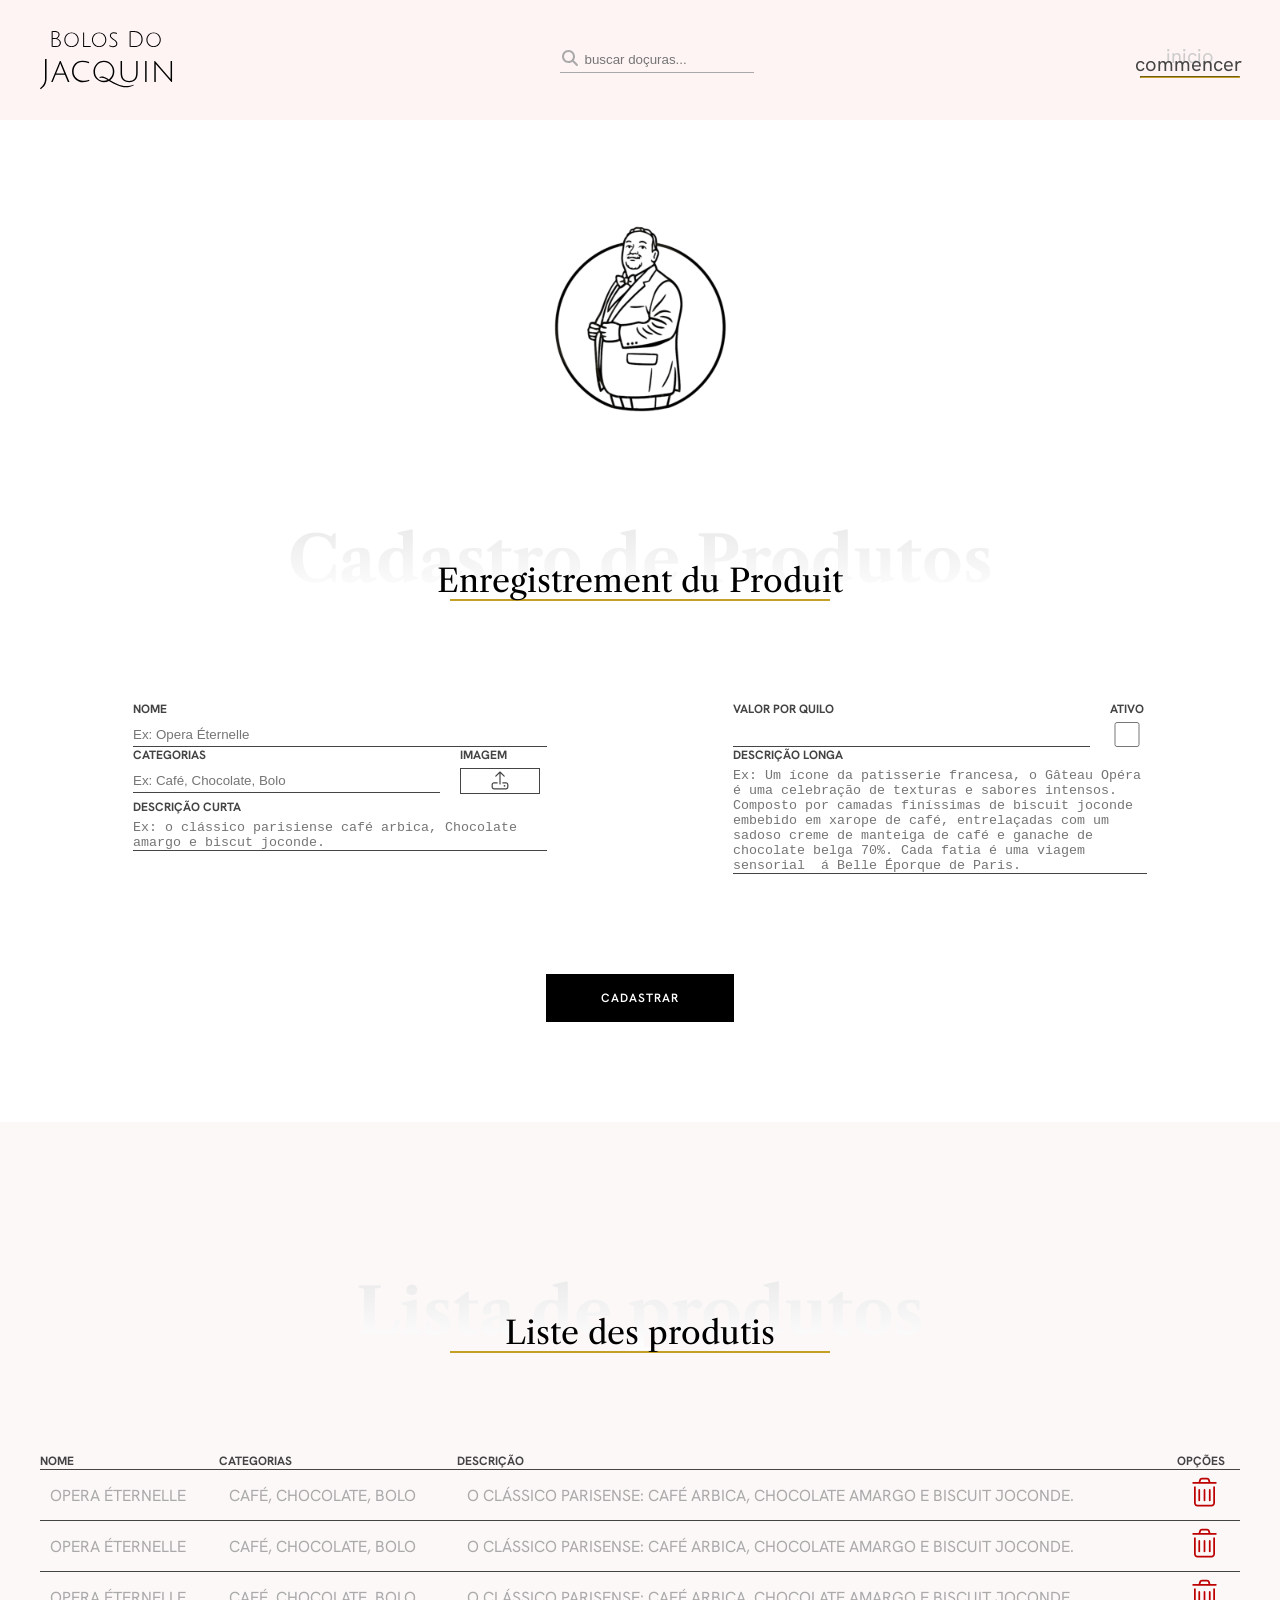
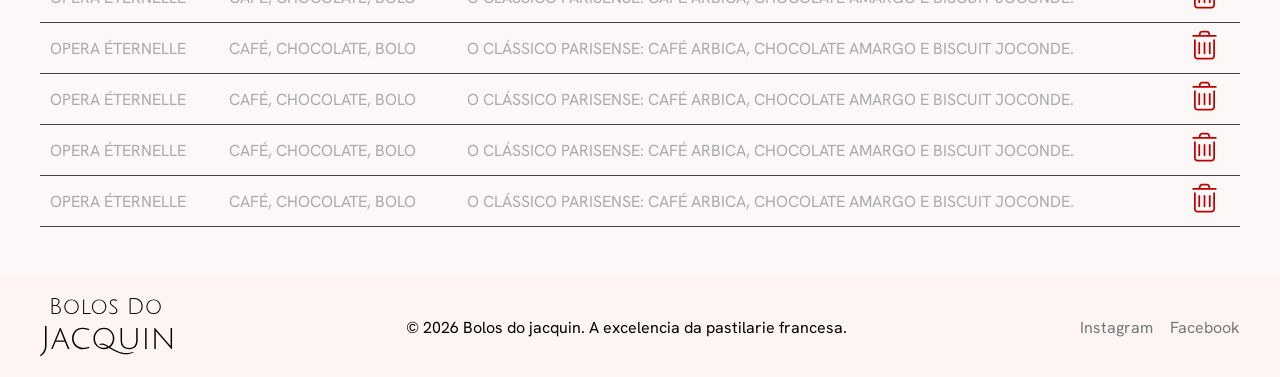
<file: admProdutos/index.html>
<!DOCTYPE html>
<html lang="en">

<head>
    <meta charset="UTF-8">
    <meta name="viewport" content="width=device-width, initial-scale=1.0">
    <title>Bolos do jacquin</title>
    <link rel="stylesheet" href="style.css">
    <link rel="preconnect" href="https://fonts.googleapis.com">
    <link rel="preconnect" href="https://fonts.gstatic.com" crossorigin>
    <link
        href="https://fonts.googleapis.com/css2?family=Hanken+Grotesk:ital,wght@0,100..900;1,100..900&family=Libre+Caslon+Text:ital,wght@0,400;0,700;1,400&display=swap"
        rel="stylesheet">

</head>

<body>
    <header>
        <div class="container header_container">
            <img src="./logos/logo.svg" alt="logo bolos do jacquin">

            <div class="box_busca">
                <svg xmlns="http://www.w3.org/2000/svg"
                    viewBox="0 0 640 640"><!--!Font Awesome Free 7.3.1 by @fontawesome - https://fontawesome.com License - https://fontawesome.com/license/free Copyright 2026 Fonticons, Inc.-->
                    <path
                        d="M480 272C480 317.9 465.1 360.3 440 394.7L566.6 521.4C579.1 533.9 579.1 554.2 566.6 566.7C554.1 579.2 533.8 579.2 521.3 566.7L394.7 440C360.3 465.1 317.9 480 272 480C157.1 480 64 386.9 64 272C64 157.1 157.1 64 272 64C386.9 64 480 157.1 480 272zM272 416C351.5 416 416 351.5 416 272C416 192.5 351.5 128 272 128C192.5 128 128 192.5 128 272C128 351.5 192.5 416 272 416z" />
                </svg> </svg>
                <input type="text" placeholder="buscar doçuras...">
            </div>
            <a class="link_inicio" href="">
                inicio
                <span>commencer</span>
                <hr>
            </a>

            <button>
                <svg xmlns="http://www.w3.org/2000/svg"
                    viewBox="0 0 640 640"><!--! Font Awesome Pro 7.3.1 by @fontawesome - https://fontawesome.com License - https://fontawesome.com/license (Commercial License) Copyright 2026 Fonticons, Inc. -->
                    <path fill="currentColor"
                        d="M360 128L116.3 320L544 320C544 192 432 128 360 128zM64 336C64 326.2 68.5 316.9 76.2 310.9L340.2 102.9C345.8 98.5 352.8 96 360 96C404.3 96 457.6 115.2 499.9 151.8C543.1 189.2 576 245.7 576 320L576 480C576 515.3 547.3 544 512 544L128 544C92.7 544 64 515.3 64 480L64 336zM96 416L544 416L544 352L96 352L96 416zM96 448L96 480C96 497.7 110.3 512 128 512L512 512C529.7 512 544 497.7 544 480L544 448L96 448z" />
                </svg>
            </button>
        </div>

    </header>
    <main>
        <h1>Pagina administrativa - Bolos do Jacquin</h1>
        <section class="cad_produtos">
            <div class="container cad_container">
                <img class="icon_jacquin" src="./logos/Logo Bolos do Jacquin.png" alt="">
                <div class="box_h2">
                    <h2>Cadastro de Produtos</h2>
                    <span>Enregistrement du Produit</span>
                    <hr>
                </div>

                <form action="">
                    <div class="input_form">
                        <div class="form_coluna1">
                            <div class="linha_form lf_coluna">
                                <label for="">nome</label>
                                <input placeholder="Ex: Opera Éternelle" type="text" name="" id="">
                            </div>
                            <div class="linha_form lf_linha">
                                <div class="input_cat lf_coluna">
                                    <label for="">categorias</label>
                                    <input type="text" placeholder="Ex: Café, Chocolate, Bolo">
                                </div>
                                <div class="input_img lf_coluna">
                                    <span>imagem</span>
                                    <label for="img">
                                        <svg xmlns="http://www.w3.org/2000/svg"
                                            viewBox="0 0 640 640"><!--! Font Awesome Pro 7.3.1 by @fontawesome - https://fontawesome.com License - https://fontawesome.com/license (Commercial License) Copyright 2026 Fonticons, Inc. -->
                                            <path fill="currentColor"
                                                d="M336 118.6L336 400C336 408.8 328.8 416 320 416C311.2 416 304 408.8 304 400L304 118.6L219.3 203.3C213.1 209.5 202.9 209.5 196.7 203.3C190.5 197.1 190.5 186.9 196.7 180.7L308.7 68.7C314.9 62.5 325.1 62.5 331.3 68.7L443.3 180.7C449.5 186.9 449.5 197.1 443.3 203.3C437.1 209.5 426.9 209.5 420.7 203.3L336 118.6zM256 384L160 384C142.3 384 128 398.3 128 416L128 480C128 497.7 142.3 512 160 512L480 512C497.7 512 512 497.7 512 480L512 416C512 398.3 497.7 384 480 384L384 384L384 352L480 352C515.3 352 544 380.7 544 416L544 480C544 515.3 515.3 544 480 544L160 544C124.7 544 96 515.3 96 480L96 416C96 380.7 124.7 352 160 352L256 352L256 384zM416 448C416 434.7 426.7 424 440 424C453.3 424 464 434.7 464 448C464 461.3 453.3 472 440 472C426.7 472 416 461.3 416 448z" />
                                        </svg>
                                    </label>
                                    <input type="file" name="img" id="img">
                                </div>
                            </div>
                            <div class="linha_form lf_coluna">
                                <label for="">descrição curta</label>
                                <textarea name=""
                                placeholder="Ex: o clássico parisiense café arbica, Chocolate amargo e biscut joconde."
                                    id="O clássico parisense: café arbica, Chocolate amargo e biscuit joconde."
                                    rows="2"></textarea>
                            </div>
                        </div>

                        <div class="form_coluna2">
                            <div class="linha_form lf_linha">
                                <div class="input_valor lf_coluna">
                                    <label for="">valor por quilo</label>
                                    <input type="text" name="" id="">
                                </div>
                                <div class="input_ativo lf_coluna">
                                    <label for="">ativo</label>
                                    <input type="checkbox" name="" id="">
                                </div>
                            </div>

                                <div class="linha_form lf_coluna">
                                    <label for="">descrição longa</label>
                                      <textarea name="" id="" rows="7" placeholder="Ex: Um ícone da patisserie francesa, o Gâteau Opéra é uma celebração de texturas e sabores intensos. Composto por camadas finíssimas de biscuit joconde embebido em xarope de café, entrelaçadas com um sadoso creme de manteiga de café e ganache de chocolate belga 70%. Cada fatia é uma viagem sensorial  á Belle Éporque de Paris."></textarea>
                                    </textarea>
                                </div>
                        </div>
                    </div>
                    <input type="button" value="Cadastrar">
                </form>
            </div>
        </section>

        <section class="list_produtos">
            <div class="container list_container">
                  <div class="box_h2">
                    <h2>Lista de produtos</h2>
                    <span>Liste des produtis</span>
                    <hr>
                </div>
                <div>
                    <table>
                        <thead>
                            <tr>
                                <th>Nome</th>
                                <th>Categorias</th>
                                <th>Descrição</th>
                                <th>Opções</th>
                            </tr>
                        </thead>
                        <tbody>
                            <tr>
                                <td data-cell="Nome">Opera Éternelle</td>
                                <td data-cell="Categorias">Café, Chocolate, Bolo</td>
                                <td data-cell="Descrição">O clássico parisense: café arbica, Chocolate amargo e biscuit joconde.</td>
                                <td data-cell="Opções">
                                    <svg xmlns="http://www.w3.org/2000/svg" viewBox="0 0 640 640"><!--! Font Awesome Pro 7.2.0 by @fontawesome - https://fontawesome.com License - https://fontawesome.com/license (Commercial License) Copyright 2026 Fonticons, Inc. --><path fill="currentColor" d="M256.5 91.4C258.5 84.6 264.8 80 271.8 80L368.2 80C375.3 80 381.5 84.6 383.5 91.4L394.5 128L245.5 128L256.5 91.4zM212.1 128L112 128C103.2 128 96 135.2 96 144C96 152.8 103.2 160 112 160L528 160C536.8 160 544 152.8 544 144C544 135.2 536.8 128 528 128L427.9 128L414.2 82.2C408.1 61.9 389.4 48 368.2 48L271.8 48C250.6 48 231.9 61.9 225.8 82.2L212.1 128zM128 208L128 512C128 547.3 156.7 576 192 576L448 576C483.3 576 512 547.3 512 512L512 208L480 208L480 512C480 529.7 465.7 544 448 544L192 544C174.3 544 160 529.7 160 512L160 208L128 208zM240 272C240 263.2 232.8 256 224 256C215.2 256 208 263.2 208 272L208 464C208 472.8 215.2 480 224 480C232.8 480 240 472.8 240 464L240 272zM336 272C336 263.2 328.8 256 320 256C311.2 256 304 263.2 304 272L304 464C304 472.8 311.2 480 320 480C328.8 480 336 472.8 336 464L336 272zM432 272C432 263.2 424.8 256 416 256C407.2 256 400 263.2 400 272L400 464C400 472.8 407.2 480 416 480C424.8 480 432 472.8 432 464L432 272z"/></svg>
                                </td>
                            <tr>
                                <td data-cell="Nome">Opera Éternelle</td>
                                <td data-cell="Categorias">Café, Chocolate, Bolo</td>
                                <td data-cell="Descrição">O clássico parisense: café arbica, Chocolate amargo e biscuit joconde.</td>
                                <td data-cell="Opções">
                                    <svg xmlns="http://www.w3.org/2000/svg" viewBox="0 0 640 640"><!--! Font Awesome Pro 7.2.0 by @fontawesome - https://fontawesome.com License - https://fontawesome.com/license (Commercial License) Copyright 2026 Fonticons, Inc. --><path fill="currentColor" d="M256.5 91.4C258.5 84.6 264.8 80 271.8 80L368.2 80C375.3 80 381.5 84.6 383.5 91.4L394.5 128L245.5 128L256.5 91.4zM212.1 128L112 128C103.2 128 96 135.2 96 144C96 152.8 103.2 160 112 160L528 160C536.8 160 544 152.8 544 144C544 135.2 536.8 128 528 128L427.9 128L414.2 82.2C408.1 61.9 389.4 48 368.2 48L271.8 48C250.6 48 231.9 61.9 225.8 82.2L212.1 128zM128 208L128 512C128 547.3 156.7 576 192 576L448 576C483.3 576 512 547.3 512 512L512 208L480 208L480 512C480 529.7 465.7 544 448 544L192 544C174.3 544 160 529.7 160 512L160 208L128 208zM240 272C240 263.2 232.8 256 224 256C215.2 256 208 263.2 208 272L208 464C208 472.8 215.2 480 224 480C232.8 480 240 472.8 240 464L240 272zM336 272C336 263.2 328.8 256 320 256C311.2 256 304 263.2 304 272L304 464C304 472.8 311.2 480 320 480C328.8 480 336 472.8 336 464L336 272zM432 272C432 263.2 424.8 256 416 256C407.2 256 400 263.2 400 272L400 464C400 472.8 407.2 480 416 480C424.8 480 432 472.8 432 464L432 272z"/></svg>
                                </td>
                            <tr>
                                <td data-cell="Nome">Opera Éternelle</td>
                                <td data-cell="Categorias">Café, Chocolate, Bolo</td>
                                <td data-cell="Descrição">O clássico parisense: café arbica, Chocolate amargo e biscuit joconde.</td>
                                <td data-cell="Opções">
                                    <svg xmlns="http://www.w3.org/2000/svg" viewBox="0 0 640 640"><!--! Font Awesome Pro 7.2.0 by @fontawesome - https://fontawesome.com License - https://fontawesome.com/license (Commercial License) Copyright 2026 Fonticons, Inc. --><path fill="currentColor" d="M256.5 91.4C258.5 84.6 264.8 80 271.8 80L368.2 80C375.3 80 381.5 84.6 383.5 91.4L394.5 128L245.5 128L256.5 91.4zM212.1 128L112 128C103.2 128 96 135.2 96 144C96 152.8 103.2 160 112 160L528 160C536.8 160 544 152.8 544 144C544 135.2 536.8 128 528 128L427.9 128L414.2 82.2C408.1 61.9 389.4 48 368.2 48L271.8 48C250.6 48 231.9 61.9 225.8 82.2L212.1 128zM128 208L128 512C128 547.3 156.7 576 192 576L448 576C483.3 576 512 547.3 512 512L512 208L480 208L480 512C480 529.7 465.7 544 448 544L192 544C174.3 544 160 529.7 160 512L160 208L128 208zM240 272C240 263.2 232.8 256 224 256C215.2 256 208 263.2 208 272L208 464C208 472.8 215.2 480 224 480C232.8 480 240 472.8 240 464L240 272zM336 272C336 263.2 328.8 256 320 256C311.2 256 304 263.2 304 272L304 464C304 472.8 311.2 480 320 480C328.8 480 336 472.8 336 464L336 272zM432 272C432 263.2 424.8 256 416 256C407.2 256 400 263.2 400 272L400 464C400 472.8 407.2 480 416 480C424.8 480 432 472.8 432 464L432 272z"/></svg>
                                </td>
                            <tr>
                                <td data-cell="Nome">Opera Éternelle</td>
                                <td data-cell="Categorias">Café, Chocolate, Bolo</td>
                                <td data-cell="Descrição">O clássico parisense: café arbica, Chocolate amargo e biscuit joconde.</td>
                                <td data-cell="Opções">
                                    <svg xmlns="http://www.w3.org/2000/svg" viewBox="0 0 640 640"><!--! Font Awesome Pro 7.2.0 by @fontawesome - https://fontawesome.com License - https://fontawesome.com/license (Commercial License) Copyright 2026 Fonticons, Inc. --><path fill="currentColor" d="M256.5 91.4C258.5 84.6 264.8 80 271.8 80L368.2 80C375.3 80 381.5 84.6 383.5 91.4L394.5 128L245.5 128L256.5 91.4zM212.1 128L112 128C103.2 128 96 135.2 96 144C96 152.8 103.2 160 112 160L528 160C536.8 160 544 152.8 544 144C544 135.2 536.8 128 528 128L427.9 128L414.2 82.2C408.1 61.9 389.4 48 368.2 48L271.8 48C250.6 48 231.9 61.9 225.8 82.2L212.1 128zM128 208L128 512C128 547.3 156.7 576 192 576L448 576C483.3 576 512 547.3 512 512L512 208L480 208L480 512C480 529.7 465.7 544 448 544L192 544C174.3 544 160 529.7 160 512L160 208L128 208zM240 272C240 263.2 232.8 256 224 256C215.2 256 208 263.2 208 272L208 464C208 472.8 215.2 480 224 480C232.8 480 240 472.8 240 464L240 272zM336 272C336 263.2 328.8 256 320 256C311.2 256 304 263.2 304 272L304 464C304 472.8 311.2 480 320 480C328.8 480 336 472.8 336 464L336 272zM432 272C432 263.2 424.8 256 416 256C407.2 256 400 263.2 400 272L400 464C400 472.8 407.2 480 416 480C424.8 480 432 472.8 432 464L432 272z"/></svg>
                                </td>
                            <tr>
                                <td data-cell="Nome">Opera Éternelle</td>
                                <td data-cell="Categorias">Café, Chocolate, Bolo</td>
                                <td data-cell="Descrição">O clássico parisense: café arbica, Chocolate amargo e biscuit joconde.</td>
                                <td data-cell="Opções">
                                    <svg xmlns="http://www.w3.org/2000/svg" viewBox="0 0 640 640"><!--! Font Awesome Pro 7.2.0 by @fontawesome - https://fontawesome.com License - https://fontawesome.com/license (Commercial License) Copyright 2026 Fonticons, Inc. --><path fill="currentColor" d="M256.5 91.4C258.5 84.6 264.8 80 271.8 80L368.2 80C375.3 80 381.5 84.6 383.5 91.4L394.5 128L245.5 128L256.5 91.4zM212.1 128L112 128C103.2 128 96 135.2 96 144C96 152.8 103.2 160 112 160L528 160C536.8 160 544 152.8 544 144C544 135.2 536.8 128 528 128L427.9 128L414.2 82.2C408.1 61.9 389.4 48 368.2 48L271.8 48C250.6 48 231.9 61.9 225.8 82.2L212.1 128zM128 208L128 512C128 547.3 156.7 576 192 576L448 576C483.3 576 512 547.3 512 512L512 208L480 208L480 512C480 529.7 465.7 544 448 544L192 544C174.3 544 160 529.7 160 512L160 208L128 208zM240 272C240 263.2 232.8 256 224 256C215.2 256 208 263.2 208 272L208 464C208 472.8 215.2 480 224 480C232.8 480 240 472.8 240 464L240 272zM336 272C336 263.2 328.8 256 320 256C311.2 256 304 263.2 304 272L304 464C304 472.8 311.2 480 320 480C328.8 480 336 472.8 336 464L336 272zM432 272C432 263.2 424.8 256 416 256C407.2 256 400 263.2 400 272L400 464C400 472.8 407.2 480 416 480C424.8 480 432 472.8 432 464L432 272z"/></svg>
                                </td>
                            <tr>
                                <td data-cell="Nome">Opera Éternelle</td>
                                <td data-cell="Categorias">Café, Chocolate, Bolo</td>
                                <td data-cell="Descrição">O clássico parisense: café arbica, Chocolate amargo e biscuit joconde.</td>
                                <td data-cell="Opções">
                                    <svg xmlns="http://www.w3.org/2000/svg" viewBox="0 0 640 640"><!--! Font Awesome Pro 7.2.0 by @fontawesome - https://fontawesome.com License - https://fontawesome.com/license (Commercial License) Copyright 2026 Fonticons, Inc. --><path fill="currentColor" d="M256.5 91.4C258.5 84.6 264.8 80 271.8 80L368.2 80C375.3 80 381.5 84.6 383.5 91.4L394.5 128L245.5 128L256.5 91.4zM212.1 128L112 128C103.2 128 96 135.2 96 144C96 152.8 103.2 160 112 160L528 160C536.8 160 544 152.8 544 144C544 135.2 536.8 128 528 128L427.9 128L414.2 82.2C408.1 61.9 389.4 48 368.2 48L271.8 48C250.6 48 231.9 61.9 225.8 82.2L212.1 128zM128 208L128 512C128 547.3 156.7 576 192 576L448 576C483.3 576 512 547.3 512 512L512 208L480 208L480 512C480 529.7 465.7 544 448 544L192 544C174.3 544 160 529.7 160 512L160 208L128 208zM240 272C240 263.2 232.8 256 224 256C215.2 256 208 263.2 208 272L208 464C208 472.8 215.2 480 224 480C232.8 480 240 472.8 240 464L240 272zM336 272C336 263.2 328.8 256 320 256C311.2 256 304 263.2 304 272L304 464C304 472.8 311.2 480 320 480C328.8 480 336 472.8 336 464L336 272zM432 272C432 263.2 424.8 256 416 256C407.2 256 400 263.2 400 272L400 464C400 472.8 407.2 480 416 480C424.8 480 432 472.8 432 464L432 272z"/></svg>
                                </td>
                            <tr>
                                <td data-cell="Nome">Opera Éternelle</td>
                                <td data-cell="Categorias">Café, Chocolate, Bolo</td>
                                <td data-cell="Descrição">O clássico parisense: café arbica, Chocolate amargo e biscuit joconde.</td>
                                <td data-cell="Opções">
                                    <svg xmlns="http://www.w3.org/2000/svg" viewBox="0 0 640 640"><!--! Font Awesome Pro 7.2.0 by @fontawesome - https://fontawesome.com License - https://fontawesome.com/license (Commercial License) Copyright 2026 Fonticons, Inc. --><path fill="currentColor" d="M256.5 91.4C258.5 84.6 264.8 80 271.8 80L368.2 80C375.3 80 381.5 84.6 383.5 91.4L394.5 128L245.5 128L256.5 91.4zM212.1 128L112 128C103.2 128 96 135.2 96 144C96 152.8 103.2 160 112 160L528 160C536.8 160 544 152.8 544 144C544 135.2 536.8 128 528 128L427.9 128L414.2 82.2C408.1 61.9 389.4 48 368.2 48L271.8 48C250.6 48 231.9 61.9 225.8 82.2L212.1 128zM128 208L128 512C128 547.3 156.7 576 192 576L448 576C483.3 576 512 547.3 512 512L512 208L480 208L480 512C480 529.7 465.7 544 448 544L192 544C174.3 544 160 529.7 160 512L160 208L128 208zM240 272C240 263.2 232.8 256 224 256C215.2 256 208 263.2 208 272L208 464C208 472.8 215.2 480 224 480C232.8 480 240 472.8 240 464L240 272zM336 272C336 263.2 328.8 256 320 256C311.2 256 304 263.2 304 272L304 464C304 472.8 311.2 480 320 480C328.8 480 336 472.8 336 464L336 272zM432 272C432 263.2 424.8 256 416 256C407.2 256 400 263.2 400 272L400 464C400 472.8 407.2 480 416 480C424.8 480 432 472.8 432 464L432 272z"/></svg>
                                </td>
                            </tr>
                        </tbody>
                    </table>
                </div>
            </div>

        </section>
    </main>
    <footer>
        <div class="home_container footer_container">
            <img src="./logos/logo.svg" alt="logo bolos do jacquin">
            <span>© 2026 Bolos do jacquin. A excelencia da pastilarie francesa.</span>
            <nav class="nav_footer">
                <a href="">Instagram</a> 
                <a href="">Facebook</a> 
            </nav>
        </div>
    </footer>
</body>

</html>
</file>
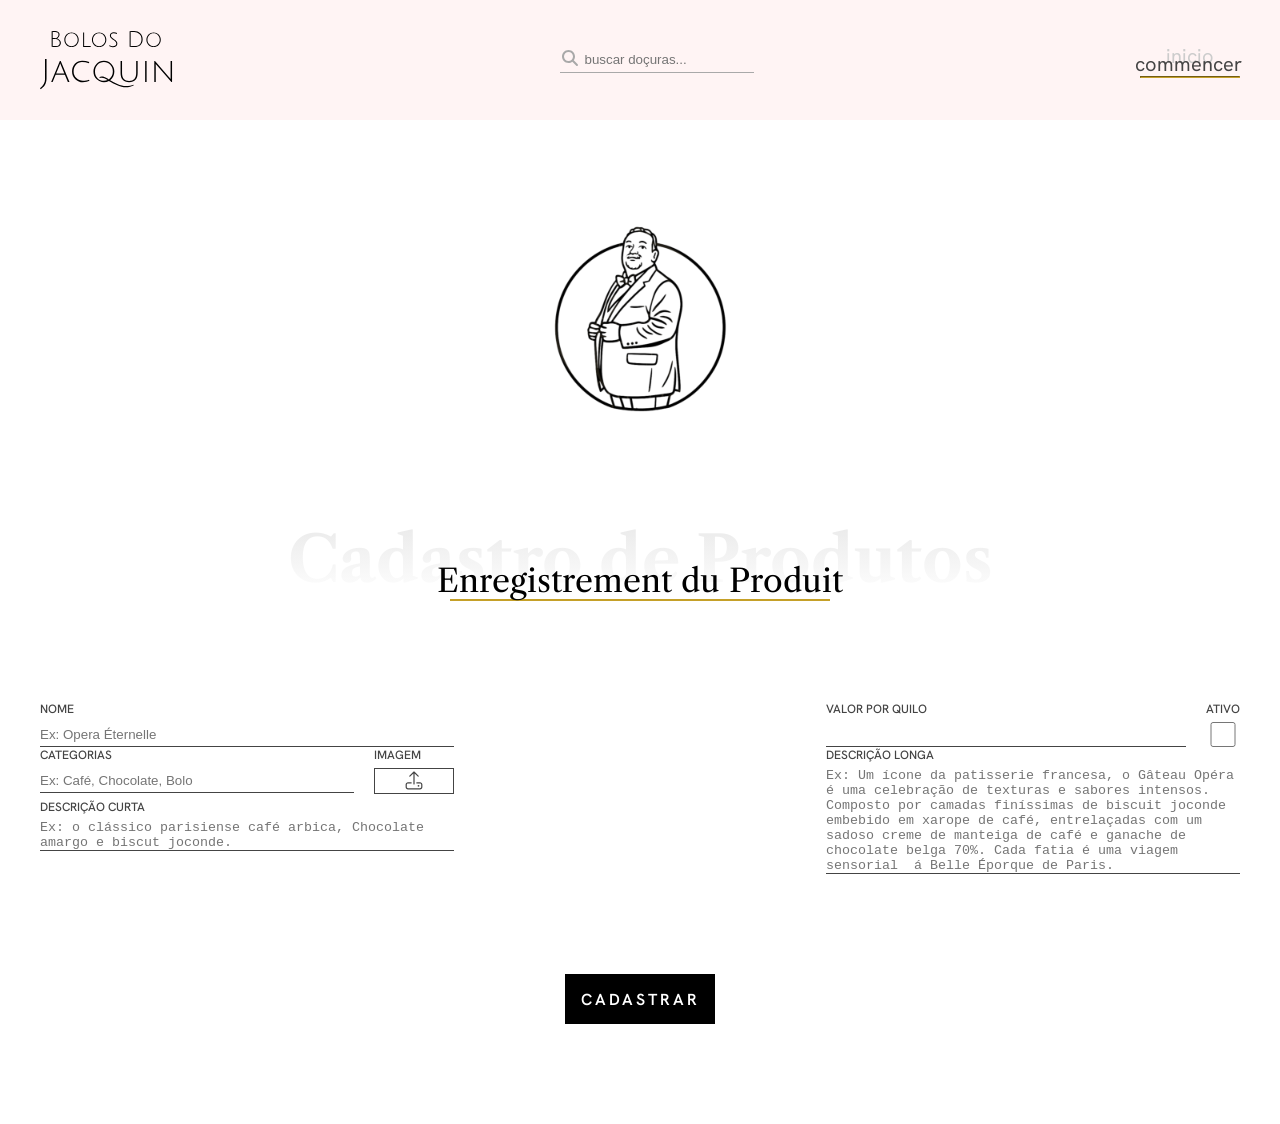
<file: Bolos do jacquin/admProdutos/index.html>
<!DOCTYPE html>
<html lang="en">

<head>
    <meta charset="UTF-8">
    <meta name="viewport" content="width=device-width, initial-scale=1.0">
    <title>Bolos do jacquin</title>
    <link rel="stylesheet" href="style.css">
    <link rel="preconnect" href="https://fonts.googleapis.com">
    <link rel="preconnect" href="https://fonts.gstatic.com" crossorigin>
    <link
        href="https://fonts.googleapis.com/css2?family=Hanken+Grotesk:ital,wght@0,100..900;1,100..900&family=Libre+Caslon+Text:ital,wght@0,400;0,700;1,400&display=swap"
        rel="stylesheet">

</head>

<body>
    <header>
        <div class="container header_container">
            <img src="../logos/logo.svg" alt="logo bolos do jacquin">

            <div class="box_busca">
                <svg xmlns="http://www.w3.org/2000/svg"
                    viewBox="0 0 640 640"><!--!Font Awesome Free 7.3.1 by @fontawesome - https://fontawesome.com License - https://fontawesome.com/license/free Copyright 2026 Fonticons, Inc.-->
                    <path
                        d="M480 272C480 317.9 465.1 360.3 440 394.7L566.6 521.4C579.1 533.9 579.1 554.2 566.6 566.7C554.1 579.2 533.8 579.2 521.3 566.7L394.7 440C360.3 465.1 317.9 480 272 480C157.1 480 64 386.9 64 272C64 157.1 157.1 64 272 64C386.9 64 480 157.1 480 272zM272 416C351.5 416 416 351.5 416 272C416 192.5 351.5 128 272 128C192.5 128 128 192.5 128 272C128 351.5 192.5 416 272 416z" />
                </svg> </svg>
                <input type="text" placeholder="buscar doçuras...">
            </div>
            <a class="link_inicio" href="">
                inicio
                <span>commencer</span>
                <hr>
            </a>

            <button>
                <svg xmlns="http://www.w3.org/2000/svg"
                    viewBox="0 0 640 640"><!--! Font Awesome Pro 7.3.1 by @fontawesome - https://fontawesome.com License - https://fontawesome.com/license (Commercial License) Copyright 2026 Fonticons, Inc. -->
                    <path fill="currentColor"
                        d="M360 128L116.3 320L544 320C544 192 432 128 360 128zM64 336C64 326.2 68.5 316.9 76.2 310.9L340.2 102.9C345.8 98.5 352.8 96 360 96C404.3 96 457.6 115.2 499.9 151.8C543.1 189.2 576 245.7 576 320L576 480C576 515.3 547.3 544 512 544L128 544C92.7 544 64 515.3 64 480L64 336zM96 416L544 416L544 352L96 352L96 416zM96 448L96 480C96 497.7 110.3 512 128 512L512 512C529.7 512 544 497.7 544 480L544 448L96 448z" />
                </svg>
            </button>
        </div>

    </header>
    <main>
        <h1>Pagina administrativa - Bolos do Jacquin</h1>
        <section class="cad_produtos">
            <div class="container cad_container">
                <img class="icon_jacquin" src="../logos/Logo Bolos do Jacquin.png" alt="">
                <div class="box_h2">
                    <h2>Cadastro de Produtos</h2>
                    <span>Enregistrement du Produit</span>
                    <hr>
                </div>

                <form action="">
                    <div class="input_form">
                        <div class="form_coluna1">
                            <div class="linha_form lf_coluna">
                                <label for="">nome</label>
                                <input placeholder="Ex: Opera Éternelle" type="text" name="" id="">
                            </div>
                            <div class="linha_form lf_linha">
                                <div class="input_cat lf_coluna">
                                    <label for="">categorias</label>
                                    <input type="text" placeholder="Ex: Café, Chocolate, Bolo">
                                </div>
                                <div class="input_img lf_coluna">
                                    <span>imagem</span>
                                    <label for="img">
                                        <svg xmlns="http://www.w3.org/2000/svg"
                                            viewBox="0 0 640 640"><!--! Font Awesome Pro 7.3.1 by @fontawesome - https://fontawesome.com License - https://fontawesome.com/license (Commercial License) Copyright 2026 Fonticons, Inc. -->
                                            <path fill="currentColor"
                                                d="M336 118.6L336 400C336 408.8 328.8 416 320 416C311.2 416 304 408.8 304 400L304 118.6L219.3 203.3C213.1 209.5 202.9 209.5 196.7 203.3C190.5 197.1 190.5 186.9 196.7 180.7L308.7 68.7C314.9 62.5 325.1 62.5 331.3 68.7L443.3 180.7C449.5 186.9 449.5 197.1 443.3 203.3C437.1 209.5 426.9 209.5 420.7 203.3L336 118.6zM256 384L160 384C142.3 384 128 398.3 128 416L128 480C128 497.7 142.3 512 160 512L480 512C497.7 512 512 497.7 512 480L512 416C512 398.3 497.7 384 480 384L384 384L384 352L480 352C515.3 352 544 380.7 544 416L544 480C544 515.3 515.3 544 480 544L160 544C124.7 544 96 515.3 96 480L96 416C96 380.7 124.7 352 160 352L256 352L256 384zM416 448C416 434.7 426.7 424 440 424C453.3 424 464 434.7 464 448C464 461.3 453.3 472 440 472C426.7 472 416 461.3 416 448z" />
                                        </svg>
                                    </label>
                                    <input type="file" name="img" id="img">
                                </div>
                            </div>
                            <div class="linha_form lf_coluna">
                                <label for="">descrição curta</label>
                                <textarea name=""
                                placeholder="Ex: o clássico parisiense café arbica, Chocolate amargo e biscut joconde."
                                    id="O clássico parisense: café arbica, Chocolate amargo e biscuit joconde."
                                    rows="2"></textarea>
                            </div>
                        </div>

                        <div class="form_coluna2">
                            <div class="linha_form lf_linha">
                                <div class="input_valor lf_coluna">
                                    <label for="">valor por quilo</label>
                                    <input type="text" name="" id="">
                                </div>
                                <div class="input_ativo lf_coluna">
                                    <label for="">ativo</label>
                                    <input type="checkbox" name="" id="">
                                </div>
                            </div>

                                <div class="linha_form lf_coluna">
                                    <label for="">descrição longa</label>
                                      <textarea name="" id="" rows="7" placeholder="Ex: Um ícone da patisserie francesa, o Gâteau Opéra é uma celebração de texturas e sabores intensos. Composto por camadas finíssimas de biscuit joconde embebido em xarope de café, entrelaçadas com um sadoso creme de manteiga de café e ganache de chocolate belga 70%. Cada fatia é uma viagem sensorial  á Belle Éporque de Paris."></textarea>
                                    </textarea>
                                </div>
                        </div>
                    </div>
                    <input type="button" value="Cadastrar">
                </form>
            </div>
        </section>
    </main>
    <footer></footer>
</body>

</html>
</file>
<file: admProdutos/style.css>
*{
    margin: 0;
    padding: 0;
    box-sizing: border-box;
}

:root{
    --corPrincipal: #fff4f4;
    --fonteHanken: "Hanken Grotesk", sans-serif;
    --corDourado: #c5a028;
    --corSecundaria: #fdf8f8;
}

.container{
    width: 95%;
    max-width: 1200px;
    margin: 0 auto;
    /* background-color: aqua; */
}

h1{
    position: absolute;
    width: 1px;
    height: 1px;
    margin: -1px;
    overflow: hidden;
}

header{
    background-color: var(--corPrincipal);
    font-family: "Hanken Grotesk", sans-serif;
}

.header_container{
    display: flex;
    justify-content: space-between;
    align-items: center;
    height: 120px;
}

.box_busca{
    position: relative;
}

.box_busca svg{
    width: 20px;
    position: absolute;
    fill: #a9a9a9;
}

.box_busca input{
    padding-left: 25px;
    padding-bottom: 5px;
    background-color: transparent;
    border: none;
    border-bottom: solid 1px #a9a9a9;
}

.box_busca input:focus{
    outline: none;
}

.link_inicio{
    color: #cccccc;
    text-decoration: none;
    font-size: 20px;
    position: relative;
    text-align: center;
}

.link_inicio span{
    color: #444444;
    position: absolute;
    left: -5px;
    top: 8px;
}

.link_inicio hr{
    margin-top: 7px;
    width: 100px;
    color: var(--corDourado);
    /* border: none; */
    height: 1px;
}


/* .......................... Botão do Menu......................... */
.header_container button{
    background-color: transparent;
    border: none;
    display: none;
}

.header_container button svg{
    width: 50px;
}






/* .......... SECAO CADASTRO DE PRODUTOS ..................... */
.cad_container{
    display: flex;
    flex-direction: column;
    align-items: center;
    padding: 100px 0;
}

.icon_jacquin{
    width: 200px;
}

.box_h2{
    font-family: "Libre Caslon Text", serif;
    /* background-color: darkgreen; */
    display: flex;
    flex-direction: column;
    align-items: center;
    position: relative;
    margin-top: 100px;
    margin-bottom: 100px;
}

.box_h2 h2{
    font-weight: 700;
    font-size: 64px;
    background-image: linear-gradient(0deg, #ffffff, #e9e9e9);
    background-clip: text;
    -webkit-background-clip: text;

    color: transparent;
    -webkit-text-fill-color: transparent;
}

.box_h2 span{
    font-size: 32px;
    position: absolute;
    bottom:1px;
    margin-bottom: 0 auto;
}

.box_h2 hr {
    max-width: 380px;
    width: 100%;
    background-color: #c5a028;
    border: none;
    height: 2px;
    
}



/* .........................Formulario................................... */
form{
    /* background-color: aqua; */
    width: 100%;
}

.input_form{
    display: flex;
    justify-content: space-around;
    width: 100%;
    max-width: 1200px;
}

.lf_coluna{
    display: flex;
    flex-direction: column;
}

.lf_linha{
    display: flex;
}

.input_img svg{
    width: 24px;
}

.form_coluna1,
.form_coluna2{
    max-width: 414px;
    width: 45%;
}







.input_img span,
form label{
    font-family:var(--fonteHanken);
    text-transform: uppercase;
    color: #444444;
    font-size: 12px;
    font-weight: 700;
    margin-bottom: 5px;
}

.input_form input[type=text],
.input_form textarea{
    background-color: transparent;
    border: none;
    border-bottom: solid 1px #444444;
    resize: none;
}

.input_form input[type=text]:focus,
.input_form textarea{
    outline: none;
}

.linha_fron{
    margin-bottom: 20px;
}

.input_form input[type=file]{
    display: none;
}

.input_img label{
    /* background-color: purple; */
    display: flex;
    align-items: center;
    justify-content: center;
    width: 80px;
    border: solid 1px #444444;
}

.input_img label:hover{
    cursor: pointer;
}

form input[type=checkbox],
form input[type=text]{
    height: 25px;
}

.input_cat{
    width: 79%;
}

.input_cat input{
    max-width: 314px;
    margin-right: 20px;
}

/* width 314px alterado para max-width 314px */

.input_valor{
    width: 91%;
}

.input_valor input{
    margin-right: 20px;
    max-width: 360px;
}

form input[type=button]{
    margin: 100px auto 0;
    display: block;
    background-color: black;
    color: white;
    text-transform: uppercase;
    font-family: var(--fonteHanken);
    border: none;
    font-size: 12px;
    font-weight: 600;
    letter-spacing: 1px;
    padding: 16px 55px;
    cursor: pointer;
}


/* ......................Liata de Produtos............................*/
.list_produtos{
    background-color: var(--corSecundaria);
    padding-top: 50px;
    padding-bottom: 50px;
    /* padding: 50px 0*/
}

table{
    /* background-color: aquamarine; */
    width: 100%;
    font-family: var(--fonteHanken);
    text-transform: uppercase;
    border-collapse: collapse;
}

thead{
    font-weight: 600;
    font-size: 12px;
    color: #444444;
    text-align: left;
}

tbody{
    color: #aaaaaa;
}

table svg{
    width: 35px;
    color: #bd0000;
}

tr, td{
    border-bottom: solid 1px #444444;
    padding: 5px 10px;
}




/* .......................... Media ......................... */

@media screen and (max-width: 768px){
    .header_container button{
    display: block;
    }
    .link_inicio,
    .box_busca{
        display: none;
    }

    .box_h2 h2{
        font-size: 32px;
    }

    .box_h2 span{
        font-size: 20px;
        bottom: -18px;
        margin-bottom: 20px;
    }

    .box_h2 hr{
        margin-bottom: 4px;
        width: 70%;
    }

    .input_form{
        display: block;
    }
    


/* ...........................FOTMULARIO.................................. */

    .input_form{
    flex-direction: column;   
    align-items: center;    
}

.form_coluna1,
.form_coluna2{
    max-width: 500px;
    width: 80%;
}



/* ...............................TABELA........................... */

thead{
    display: none;
}

tbody tr{
    display: flex;
    flex-direction: column;
    border: solid 1px #444444;
    border-radius: 10px;
    background-color: #ffffff;
    box-shadow: #00000052 5px 5px 5px;
    max-width: 500px;
    margin: 0 auto 50px; 
}

tbody td{
    border: none;
}

tbody td::before{
    content: attr(data-cell) ": ";
    font-size: 12px;
    color: #444444;
}



/* .........................FOOTER........................................ */
footer{
    height: 300px;
    display: flex;  
}

.footer_container{
    flex-direction: column;
    max-width: 450px;
    height: 250px;
    justify-content: space-around;
}

.footer_container span{
    font-size: 12px;
    order: 3;
}

.footer nav a{
    font-size: 12px;
    order: 1;
}

.foter img{
    order: 2;
}



}


/* .................FOOTER.................. */

footer {
    background-color: #fff4f4;
    height: 100px;
    display: flex;
    align-items: center;
    /* width: 100px; */
    justify-content: center;
}

.footer_container{
    display: flex;
    justify-content: space-between;
    align-items: center;
    font-family: "Hanken Grotesk", sans-serif;
    background-color: #fff4f4;
    width: 1200px;
}

.nav_footer{
    display: flex;
    justify-content: space-between;
    width: 160px;
}

.footer_container span,
.nav_footer a{
    font-family: "Hanken Grotesk", sans-serif;
}

.nav_footer a{
    text-decoration: none;
    color: #747878;
}
</file>
<file: Bolos do jacquin/admProdutos/style.css>
*{
    margin: 0;
    padding: 0;
    box-sizing: border-box;
}

:root{
    --corPrincipal: #fff4f4;
    --fonteHanken: "Hanken Grotesk", sans-serif;
    --corDourado: #c5a028;
}

.container{
    width: 95%;
    max-width: 1200px;
    margin: 0 auto;
    /* background-color: aqua; */
}

h1{
    position: absolute;
    width: 1px;
    height: 1px;
    margin: -1px;
    overflow: hidden;
}

header{
    background-color: var(--corPrincipal);
    font-family: "Hanken Grotesk", sans-serif;
}

.header_container{
    display: flex;
    justify-content: space-between;
    align-items: center;
    height: 120px;
}

.box_busca{
    position: relative;
}

.box_busca svg{
    width: 20px;
    position: absolute;
    fill: #a9a9a9;
}

.box_busca input{
    padding-left: 25px;
    padding-bottom: 5px;
    background-color: transparent;
    border: none;
    border-bottom: solid 1px #a9a9a9;
}

.box_busca input:focus{
    outline: none;
}

.link_inicio{
    color: #cccccc;
    text-decoration: none;
    font-size: 20px;
    position: relative;
    text-align: center;
}

.link_inicio span{
    color: #444444;
    position: absolute;
    left: -5px;
    top: 8px;
}

.link_inicio hr{
    margin-top: 7px;
    width: 100px;
    color: var(--corDourado);
    /* border: none; */
    height: 1px;
}


/* .......................... Botão do Menu......................... */
.header_container button{
    background-color: transparent;
    border: none;
    display: none;
}

.header_container button svg{
    width: 50px;
}






/* .......... SECAO CADASTRO DE PRODUTOS ..................... */
.cad_container{
    display: flex;
    flex-direction: column;
    align-items: center;
    padding: 100px 0;
}

.icon_jacquin{
    width: 200px;
}

.box_h2{
    font-family: "Libre Caslon Text", serif;
    /* background-color: darkgreen; */
    display: flex;
    flex-direction: column;
    align-items: center;
    position: relative;
    margin-top: 100px;
    margin-bottom: 100px;
}

.box_h2 h2{
    font-weight: 700;
    font-size: 64px;
    background-image: linear-gradient(0deg, #ffffff, #e9e9e9);
    background-clip: text;
    -webkit-background-clip: text;

    color: transparent;
    -webkit-text-fill-color: transparent;
}

.box_h2 span{
    font-size: 32px;
    position: absolute;
    bottom:1px;
    margin-bottom: 0 auto;
}

.box_h2 hr {
    max-width: 380px;
    width: 100%;
    background-color: #c5a028;
    border: none;
    height: 2px;
    
}



/* .........................Formulario................................... */
form{
    /* background-color: aqua; */
    width: 100%;
}

.input_form{
    display: flex;
    justify-content: space-between;
    width: 100%;
    max-width: 1200px;
}

.lf_coluna{
    display: flex;
    flex-direction: column;
}

.lf_linha{
    display: flex;
}

.input_img svg{
    width: 24px;
}

.form_coluna1,
.form_coluna2{
    width: 414px;
}

.input_img span,
form label{
    font-family:var(--fonteHanken);
    text-transform: uppercase;
    color: #444444;
    font-size: 12px;
    font-weight: 500;
    margin-bottom: 5px;
}

.input_form input[type=text],
.input_form textarea{
    background-color: transparent;
    border: none;
    border-bottom: solid 1px #444444;
    resize: none;
}

.input_form input[type=text]:focus,
.input_form textarea{
    outline: none;
}

.linha_fron{
    margin-bottom: 20px;
}

.input_form input[type=file]{
    display: none;
}

.input_img label{
    /* background-color: purple; */
    display: flex;
    align-items: center;
    justify-content: center;
    width: 80px;
    border: solid 1px #444444;
}

.input_img label:hover{
    cursor: pointer;
}

form input[type=checkbox],
form input[type=text]{
    height: 25px;
}

.input_cat input{
    width: 314px;
    margin-right: 20px;
}

.input_valor input{
    margin-right: 20px;
    width: 360px;
}

form input[type=button]{
    margin: 100px auto 0;
    display: block;
    background-color: black;
    color: white;
    text-transform: uppercase;
    font-family: var(--fonteHanken);
    border: none;
    font-size: 16px;
    font-weight: 600;
    height: 50px;
    width: 150px;
    letter-spacing: 3px;

}







/* .......................... Media ......................... */

@media screen and (max-width: 768px){
    .header_container button{
    display: block;
    }
    .link_inicio,
    .box_busca{
        display: none;
    }

    .box_h2 h2{
        font-size: 32px;
    }

    .box_h2 span{
        font-size: 20px;
        bottom: -18px;
        margin-bottom: 20px;
    }

    .box_h2 hr{
        margin-bottom: 4px;
        width: 70%;
    }
}
</file>
